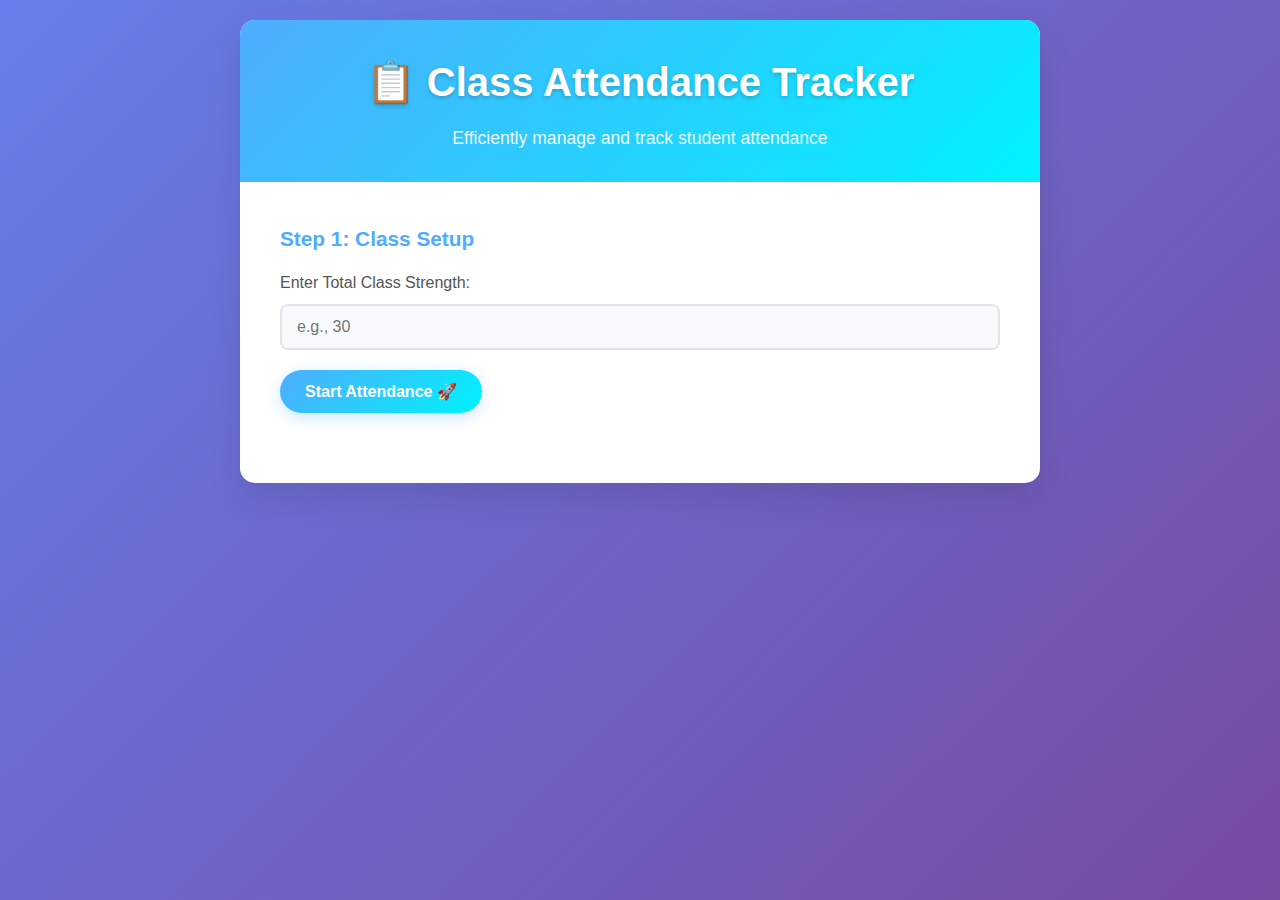
<file: index.html>
<!DOCTYPE html>
<html lang="en">
  <head>
    <meta charset="UTF-8" />
    <meta name="viewport" content="width=device-width, initial-scale=1.0" />
    <title>Class Attendance Tracker</title>
    <link rel="icon" type="image/png" href="assets/favicon.png">
    <link rel="stylesheet" href="style.css" />
  </head>
  <body>
    <div class="container">
      <div class="header">
        <h1>📋 Class Attendance Tracker</h1>
        <p>Efficiently manage and track student attendance</p>
      </div>

      <div class="content">
        <!-- Step 1: Initial Setup -->
        <div id="setup-section" class="step">
          <div class="step-title">Step 1: Class Setup</div>
          <div class="input-group">
            <label for="totalStrength">Enter Total Class Strength:</label>
            <input
              type="number"
              id="totalStrength"
              min="1"
              placeholder="e.g., 30" />
          </div>
          <button
            id="startAttendanceBtn"
            class="button"
            onclick="startAttendance()">
            Start Attendance 🚀
          </button>
        </div>

        <!-- Step 2: Attendance Input -->
        <div id="attendance-section" class="step hidden">
          <div class="step-title">Step 2: Mark Attendance</div>
          <div class="input-group">
            <label for="rollNumbers"
              >Enter Roll Numbers (separated by commas or new lines):</label
            >
            <textarea
              id="rollNumbers"
              placeholder="1, 3, 5, 7, 9&#10;or&#10;1&#10;3&#10;5&#10;7&#10;9"></textarea>
          </div>
          <button
            id="endAttendanceBtn"
            class="button"
            onclick="endAttendance()">
            End Attendance ✓
          </button>
        </div>

        <!-- Step 3: Results and Edit -->
        <div id="results-section" class="step hidden">
          <div class="step-title">Attendance Results</div>
          <div id="attendanceResults"></div>
          <button
            id="editAttendanceBtn"
            class="button secondary"
            onclick="editAttendance()">
            Edit Attendance ✏️
          </button>
          <button
            id="downloadCsvBtn"
            class="button secondary"
            onclick="downloadAttendanceCsv()"
            style="margin-left: 10px">
            Download CSV 💾
          </button>
          <button
            id="dgit commitownloadBtn"
            class="button"
            onclick="downloadAttendance()"
            style="margin-left: 10px">
            Download PNG 📥
          </button>
        </div>

        <!-- Edit Section -->
        <div id="edit-section" class="step hidden">
          <div class="step-title">Edit Attendance</div>
          <div class="input-group">
            <label for="editRollNumbers">Modify Roll Numbers:</label>
            <textarea id="editRollNumbers"></textarea>
          </div>
          <button id="saveChangesBtn" class="button" onclick="saveChanges()">
            Save Changes 💾
          </button>
        </div>

        <!-- Messages -->
        <div id="messages"></div>
      </div>
    </div>

    <script src="script.js"></script>
  </body>
</html>
</file>
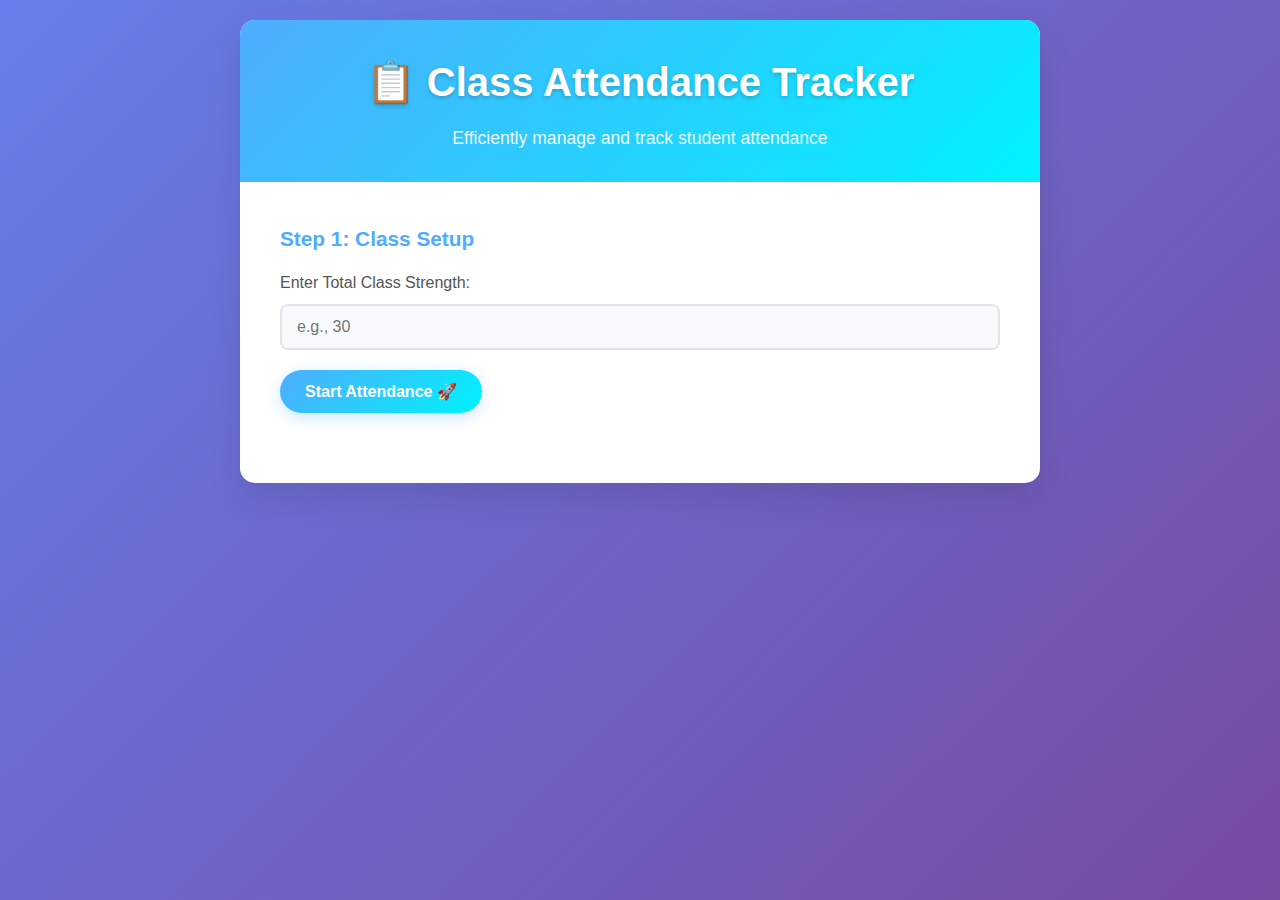
<file: attendance_app.html>
<!DOCTYPE html>
<html lang="en">
<head>
    <meta charset="UTF-8">
    <meta name="viewport" content="width=device-width, initial-scale=1.0">
    <title>Class Attendance Tracker</title>
    <style>
        * {
            margin: 0;
            padding: 0;
            box-sizing: border-box;
        }

        body {
            font-family: 'Segoe UI', Tahoma, Geneva, Verdana, sans-serif;
            line-height: 1.6;
            color: #333;
            background: linear-gradient(135deg, #667eea 0%, #764ba2 100%);
            min-height: 100vh;
            padding: 20px;
        }

        .container {
            max-width: 800px;
            margin: 0 auto;
            background: white;
            border-radius: 15px;
            box-shadow: 0 15px 35px rgba(0, 0, 0, 0.1);
            overflow: hidden;
        }

        .header {
            background: linear-gradient(135deg, #4facfe 0%, #00f2fe 100%);
            color: white;
            padding: 30px;
            text-align: center;
        }

        .header h1 {
            font-size: 2.5em;
            margin-bottom: 10px;
            text-shadow: 0 2px 4px rgba(0, 0, 0, 0.2);
        }

        .header p {
            font-size: 1.1em;
            opacity: 0.9;
        }

        .content {
            padding: 40px;
        }

        .step {
            margin-bottom: 30px;
        }

        .step-title {
            font-size: 1.3em;
            font-weight: 600;
            margin-bottom: 15px;
            color: #4facfe;
        }

        .input-group {
            margin-bottom: 20px;
        }

        label {
            display: block;
            margin-bottom: 8px;
            font-weight: 500;
            color: #555;
        }

        input[type="number"], textarea {
            width: 100%;
            padding: 12px 15px;
            border: 2px solid #e1e5e9;
            border-radius: 8px;
            font-size: 16px;
            transition: all 0.3s ease;
            background: #f8f9fa;
        }

        input[type="number"]:focus, textarea:focus {
            outline: none;
            border-color: #4facfe;
            background: white;
            box-shadow: 0 0 0 3px rgba(79, 172, 254, 0.1);
        }

        textarea {
            height: 120px;
            resize: vertical;
            font-family: 'Courier New', monospace;
        }

        .button {
            background: linear-gradient(135deg, #4facfe 0%, #00f2fe 100%);
            color: white;
            padding: 12px 25px;
            border: none;
            border-radius: 25px;
            font-size: 16px;
            font-weight: 600;
            cursor: pointer;
            transition: all 0.3s ease;
            box-shadow: 0 4px 15px rgba(79, 172, 254, 0.3);
        }

        .button:hover {
            transform: translateY(-2px);
            box-shadow: 0 6px 20px rgba(79, 172, 254, 0.4);
        }

        .button:active {
            transform: translateY(0);
        }

        .button.secondary {
            background: linear-gradient(135deg, #ffecd2 0%, #fcb69f 100%);
            color: #8b4513;
            box-shadow: 0 4px 15px rgba(252, 182, 159, 0.3);
        }

        .button.secondary:hover {
            box-shadow: 0 6px 20px rgba(252, 182, 159, 0.4);
        }

        .hidden {
            display: none;
        }

        .error {
            background: #ffe6e6;
            color: #d8000c;
            padding: 12px 15px;
            border-radius: 8px;
            margin: 15px 0;
            border-left: 4px solid #d8000c;
        }

        .success {
            background: #e6ffe6;
            color: #006600;
            padding: 12px 15px;
            border-radius: 8px;
            margin: 15px 0;
            border-left: 4px solid #006600;
        }

        .attendance-results {
            background: #f8f9fa;
            border-radius: 10px;
            padding: 25px;
            margin-top: 20px;
        }

        .stats {
            display: flex;
            justify-content: space-around;
            margin-bottom: 25px;
            text-align: center;
        }

        .stat-card {
            background: white;
            padding: 20px;
            border-radius: 10px;
            box-shadow: 0 2px 10px rgba(0, 0, 0, 0.1);
            flex: 1;
            margin: 0 10px;
        }

        .stat-number {
            font-size: 2em;
            font-weight: bold;
            margin-bottom: 5px;
        }

        .stat-label {
            color: #666;
            font-size: 0.9em;
        }

        .present { color: #28a745; }
        .absent { color: #dc3545; }
        .total { color: #4facfe; }

        .attendance-list {
            display: flex;
            flex-wrap: wrap;
            gap: 20px;
            margin-top: 20px;
        }

        .attendance-column {
            flex: 1;
            min-width: 300px;
            max-width: 350px;
        }

        .column-header {
            background: linear-gradient(135deg, #4facfe 0%, #00f2fe 100%);
            color: white;
            padding: 10px 15px;
            border-radius: 8px 8px 0 0;
            font-weight: 600;
            text-align: center;
            margin-bottom: 0;
        }

        .student-item {
            background: white;
            padding: 12px 20px;
            border-radius: 0;
            border-left: 4px solid;
            box-shadow: none;
            border-bottom: 1px solid #eee;
            transition: transform 0.2s ease;
            display: flex;
            justify-content: space-between;
            align-items: center;
        }

        .student-item:last-child {
            border-radius: 0 0 8px 8px;
            border-bottom: none;
        }

        .student-item:hover {
            background: #f8f9fa;
            transform: none;
        }

        .student-item.present {
            border-left-color: #28a745;
        }

        .student-item.absent {
            border-left-color: #dc3545;
        }

        .roll-number {
            font-weight: bold;
            font-size: 1.1em;
        }

        .status {
            font-size: 1em;
            font-weight: 600;
        }

        @media (max-width: 768px) {
            .header h1 {
                font-size: 2em;
            }
            
            .content {
                padding: 20px;
            }
            
            .stats {
                flex-direction: column;
            }
            
            .stat-card {
                margin: 5px 0;
            }
            

        }
    </style>
</head>
<body>
    <div class="container">
        <div class="header">
            <h1>📋 Class Attendance Tracker</h1>
            <p>Efficiently manage and track student attendance</p>
        </div>
        
        <div class="content">
            <!-- Step 1: Initial Setup -->
            <div id="setup-section" class="step">
                <div class="step-title">Step 1: Class Setup</div>
                <div class="input-group">
                    <label for="totalStrength">Enter Total Class Strength:</label>
                    <input type="number" id="totalStrength" min="1" placeholder="e.g., 30">
                </div>
                <button id="startAttendanceBtn" class="button" onclick="startAttendance()">
                    Start Attendance 🚀
                </button>
            </div>

            <!-- Step 2: Attendance Input -->
            <div id="attendance-section" class="step hidden">
                <div class="step-title">Step 2: Mark Attendance</div>
                <div class="input-group">
                    <label for="rollNumbers">Enter Roll Numbers (separated by commas or new lines):</label>
                    <textarea id="rollNumbers" placeholder="1, 3, 5, 7, 9&#10;or&#10;1&#10;3&#10;5&#10;7&#10;9"></textarea>
                </div>
                <button id="endAttendanceBtn" class="button" onclick="endAttendance()">
                    End Attendance ✓
                </button>
            </div>

            <!-- Step 3: Results and Edit -->
            <div id="results-section" class="step hidden">
                <div class="step-title">Attendance Results</div>
                <div id="attendanceResults"></div>
                <button id="editAttendanceBtn" class="button secondary" onclick="editAttendance()">
                    Edit Attendance ✏️
                </button>
                <button id="downloadBtn" class="button" onclick="downloadAttendance()" style="margin-left: 10px;">
                    Download PNG 📥
                </button>
            </div>

            <!-- Edit Section -->
            <div id="edit-section" class="step hidden">
                <div class="step-title">Edit Attendance</div>
                <div class="input-group">
                    <label for="editRollNumbers">Modify Roll Numbers:</label>
                    <textarea id="editRollNumbers"></textarea>
                </div>
                <button id="saveChangesBtn" class="button" onclick="saveChanges()">
                    Save Changes 💾
                </button>
            </div>

            <!-- Messages -->
            <div id="messages"></div>
        </div>
    </div>

    <script>
        // Global variables to store application state
        let totalClassStrength = 0;
        let presentStudents = [];
        let allStudents = [];

        /**
         * Initialize attendance process after total strength is entered
         */
        function startAttendance() {
            const strengthInput = document.getElementById('totalStrength');
            const strength = parseInt(strengthInput.value);
            
            // Validate input
            if (!strength || strength < 1) {
                showMessage('Please enter a valid positive number for class strength.', 'error');
                return;
            }

            // Store total strength and generate full student list
            totalClassStrength = strength;
            allStudents = Array.from({length: strength}, (_, i) => i + 1);
            
            // Show attendance input section
            document.getElementById('setup-section').classList.add('hidden');
            document.getElementById('attendance-section').classList.remove('hidden');
            
            showMessage(`Class strength set to ${strength} students. Now enter roll numbers of present students.`, 'success');
            
            // Focus on the textarea for better UX
            document.getElementById('rollNumbers').focus();
        }

        /**
         * Process attendance input and generate results
         */
        function endAttendance() {
            const rollNumbersInput = document.getElementById('rollNumbers').value.trim();
            
            if (!rollNumbersInput) {
                showMessage('Please enter at least one roll number.', 'error');
                return;
            }

            // Process and validate roll numbers
            const processedRollNumbers = processRollNumbers(rollNumbersInput);
            
            if (processedRollNumbers === null) {
                return; // Error message already shown by processRollNumbers
            }

            // Store present students and generate attendance report
            presentStudents = processedRollNumbers;
            generateAttendanceReport();
            
            // Show results section
            document.getElementById('attendance-section').classList.add('hidden');
            document.getElementById('results-section').classList.remove('hidden');
        }

        /**
         * Enable editing of attendance
         */
        function editAttendance() {
            // Populate edit textarea with current present students
            document.getElementById('editRollNumbers').value = presentStudents.join(', ');
            
            // Show edit section
            document.getElementById('results-section').classList.add('hidden');
            document.getElementById('edit-section').classList.remove('hidden');
            
            // Focus on edit textarea
            document.getElementById('editRollNumbers').focus();
        }

        /**
         * Save attendance changes
         */
        function saveChanges() {
            const editedRollNumbers = document.getElementById('editRollNumbers').value.trim();
            
            if (!editedRollNumbers) {
                showMessage('Please enter at least one roll number.', 'error');
                return;
            }

            // Process and validate edited roll numbers
            const processedRollNumbers = processRollNumbers(editedRollNumbers);
            
            if (processedRollNumbers === null) {
                return; // Error message already shown by processRollNumbers
            }

            // Update present students and regenerate report
            presentStudents = processedRollNumbers;
            generateAttendanceReport();
            
            // Show updated results
            document.getElementById('edit-section').classList.add('hidden');
            document.getElementById('results-section').classList.remove('hidden');
            
            showMessage('Attendance updated successfully!', 'success');
        }

        /**
         * Process and validate roll numbers from input string
         * @param {string} input - Raw input string containing roll numbers
         * @returns {Array|null} - Array of valid roll numbers or null if error
         */
        function processRollNumbers(input) {
            // Split by commas and/or newlines, then clean up
            const rollNumberStrings = input
                .split(/[,\n]+/)
                .map(str => str.trim())
                .filter(str => str.length > 0);

            const rollNumbers = [];
            const invalidNumbers = [];

            // Validate each roll number
            for (let str of rollNumberStrings) {
                const num = parseInt(str);
                
                // Check if it's a valid integer
                if (isNaN(num) || !Number.isInteger(parseFloat(str))) {
                    invalidNumbers.push(str);
                    continue;
                }
                
                // Automatically filter out-of-range numbers (no error message)
                if (num >= 1 && num <= totalClassStrength) {
                    rollNumbers.push(num);
                }
            }

            // Only show error for non-numeric inputs
            if (invalidNumbers.length > 0) {
                showMessage(`Invalid roll numbers (non-numeric): ${invalidNumbers.join(', ')}`, 'error');
                return null;
            }

            // Remove duplicates and sort (automatic deduplication)
            const uniqueRollNumbers = [...new Set(rollNumbers)].sort((a, b) => a - b);
            
            return uniqueRollNumbers;
        }

        /**
         * Generate and display attendance report
         */
        function generateAttendanceReport() {
            const absentStudents = allStudents.filter(rollNo => !presentStudents.includes(rollNo));
            
            // Calculate statistics
            const totalPresent = presentStudents.length;
            const totalAbsent = absentStudents.length;
            const attendancePercentage = ((totalPresent / totalClassStrength) * 100).toFixed(1);

            // Generate HTML for results
            let html = `
                <div class="stats">
                    <div class="stat-card">
                        <div class="stat-number present">${totalPresent}</div>
                        <div class="stat-label">Present</div>
                    </div>
                    <div class="stat-card">
                        <div class="stat-number absent">${totalAbsent}</div>
                        <div class="stat-label">Absent</div>
                    </div>
                    <div class="stat-card">
                        <div class="stat-number total">${attendancePercentage}%</div>
                        <div class="stat-label">Attendance</div>
                    </div>
                </div>
                
                <div class="attendance-list">
            `;

            // Generate columns of 20 students each
            const studentsPerColumn = 20;
            const totalColumns = Math.ceil(totalClassStrength / studentsPerColumn);
            
            for (let col = 0; col < totalColumns; col++) {
                const startRoll = col * studentsPerColumn + 1;
                const endRoll = Math.min((col + 1) * studentsPerColumn, totalClassStrength);
                
                html += `
                    <div class="attendance-column">
                        <div class="column-header">
                            Roll No. ${startRoll} - ${endRoll}
                        </div>
                `;
                
                // Generate student items for this column
                for (let rollNo = startRoll; rollNo <= endRoll; rollNo++) {
                    const isPresent = presentStudents.includes(rollNo);
                    const status = isPresent ? 'Present ✓' : 'Absent ✗';
                    const statusClass = isPresent ? 'present' : 'absent';
                    
                    html += `
                        <div class="student-item ${statusClass}">
                            <div class="roll-number">Roll No. ${rollNo}</div>
                            <div class="status ${statusClass}">${status}</div>
                        </div>
                    `;
                }
                
                html += '</div>'; // Close attendance-column
            }

            html += '</div>'; // Close attendance-list

            document.getElementById('attendanceResults').innerHTML = html;
        }

        /**
         * Display messages to user
         * @param {string} message - Message to display
         * @param {string} type - Message type ('success' or 'error')
         */
        function showMessage(message, type) {
            const messagesDiv = document.getElementById('messages');
            messagesDiv.innerHTML = `<div class="${type}">${message}</div>`;
            
            // Auto-hide success messages after 5 seconds
            if (type === 'success') {
                setTimeout(() => {
                    messagesDiv.innerHTML = '';
                }, 5000);
            }
        }

        /**
         * Download attendance as PNG image
         */
        function downloadAttendance() {
            // Create a new canvas element
            const canvas = document.createElement('canvas');
            const ctx = canvas.getContext('2d');
            
            // Calculate dimensions based on columns
            const studentsPerColumn = 20;
            const totalColumns = Math.ceil(totalClassStrength / studentsPerColumn);
            const columnWidth = 400;
            const width = Math.max(800, totalColumns * columnWidth + 100);
            const height = 200 + (studentsPerColumn * 35) + 100; // Header + max students per column + footer
            
            canvas.width = width;
            canvas.height = height;
            
            // Set background
            ctx.fillStyle = '#ffffff';
            ctx.fillRect(0, 0, width, height);
            
            // Set font
            ctx.font = '24px Arial, sans-serif';
            ctx.textAlign = 'center';
            
            // Header
            ctx.fillStyle = '#4facfe';
            ctx.fillText('Class Attendance Report', width/2, 40);
            
            // Date and stats
            ctx.font = '16px Arial, sans-serif';
            ctx.fillStyle = '#666666';
            const now = new Date();
            const dateStr = now.toLocaleDateString() + ' ' + now.toLocaleTimeString();
            ctx.fillText(`Generated on: ${dateStr}`, width/2, 70);
            
            const totalPresent = presentStudents.length;
            const totalAbsent = totalClassStrength - totalPresent;
            const attendancePercentage = ((totalPresent / totalClassStrength) * 100).toFixed(1);
            
            ctx.fillText(`Total Students: ${totalClassStrength} | Present: ${totalPresent} | Absent: ${totalAbsent} | Attendance: ${attendancePercentage}%`, width/2, 95);
            
            // Draw columns
            ctx.font = '16px Arial, sans-serif';
            ctx.textAlign = 'left';
            
            for (let col = 0; col < totalColumns; col++) {
                const startRoll = col * studentsPerColumn + 1;
                const endRoll = Math.min((col + 1) * studentsPerColumn, totalClassStrength);
                const xPos = 50 + (col * columnWidth);
                
                // Column header
                ctx.fillStyle = '#4facfe';
                ctx.fillRect(xPos, 130, columnWidth - 50, 30);
                ctx.fillStyle = '#ffffff';
                ctx.textAlign = 'center';
                ctx.fillText(`Roll No. ${startRoll} - ${endRoll}`, xPos + (columnWidth - 50)/2, 150);
                ctx.textAlign = 'left';
                
                let yPos = 180;
                
                // Draw students for this column
                for (let rollNo = startRoll; rollNo <= endRoll; rollNo++) {
                    const isPresent = presentStudents.includes(rollNo);
                    const status = isPresent ? 'Present ✓' : 'Absent ✗';
                    
                    // Background rectangle for each student
                    ctx.fillStyle = isPresent ? '#e6ffe6' : '#ffe6e6';
                    ctx.fillRect(xPos, yPos - 15, columnWidth - 50, 25);
                    
                    // Border
                    ctx.strokeStyle = isPresent ? '#28a745' : '#dc3545';
                    ctx.lineWidth = 2;
                    ctx.strokeRect(xPos, yPos - 15, columnWidth - 50, 25);
                    
                    // Roll number
                    ctx.fillStyle = '#333333';
                    ctx.font = '14px Arial, sans-serif';
                    ctx.fillText(`Roll ${rollNo}`, xPos + 10, yPos);
                    
                    // Status
                    ctx.fillStyle = isPresent ? '#28a745' : '#dc3545';
                    ctx.textAlign = 'right';
                    ctx.fillText(status, xPos + columnWidth - 60, yPos);
                    ctx.textAlign = 'left';
                    
                    yPos += 30;
                }
            }
            
            // Convert canvas to blob and download
            canvas.toBlob(function(blob) {
                const url = URL.createObjectURL(blob);
                const a = document.createElement('a');
                a.href = url;
                a.download = `attendance_${now.getFullYear()}-${(now.getMonth()+1).toString().padStart(2, '0')}-${now.getDate().toString().padStart(2, '0')}.png`;
                document.body.appendChild(a);
                a.click();
                document.body.removeChild(a);
                URL.revokeObjectURL(url);
                
                showMessage('Attendance downloaded successfully!', 'success');
            }, 'image/png');
        }

        // Allow Enter key to trigger actions
        document.getElementById('totalStrength').addEventListener('keypress', function(e) {
            if (e.key === 'Enter') {
                startAttendance();
            }
        });

        // Clear messages when user starts typing
        document.getElementById('totalStrength').addEventListener('input', function() {
            document.getElementById('messages').innerHTML = '';
        });

        document.getElementById('rollNumbers').addEventListener('input', function() {
            document.getElementById('messages').innerHTML = '';
        });

        document.getElementById('editRollNumbers').addEventListener('input', function() {
            document.getElementById('messages').innerHTML = '';
        });
    </script>
</body>
</html>
</file>
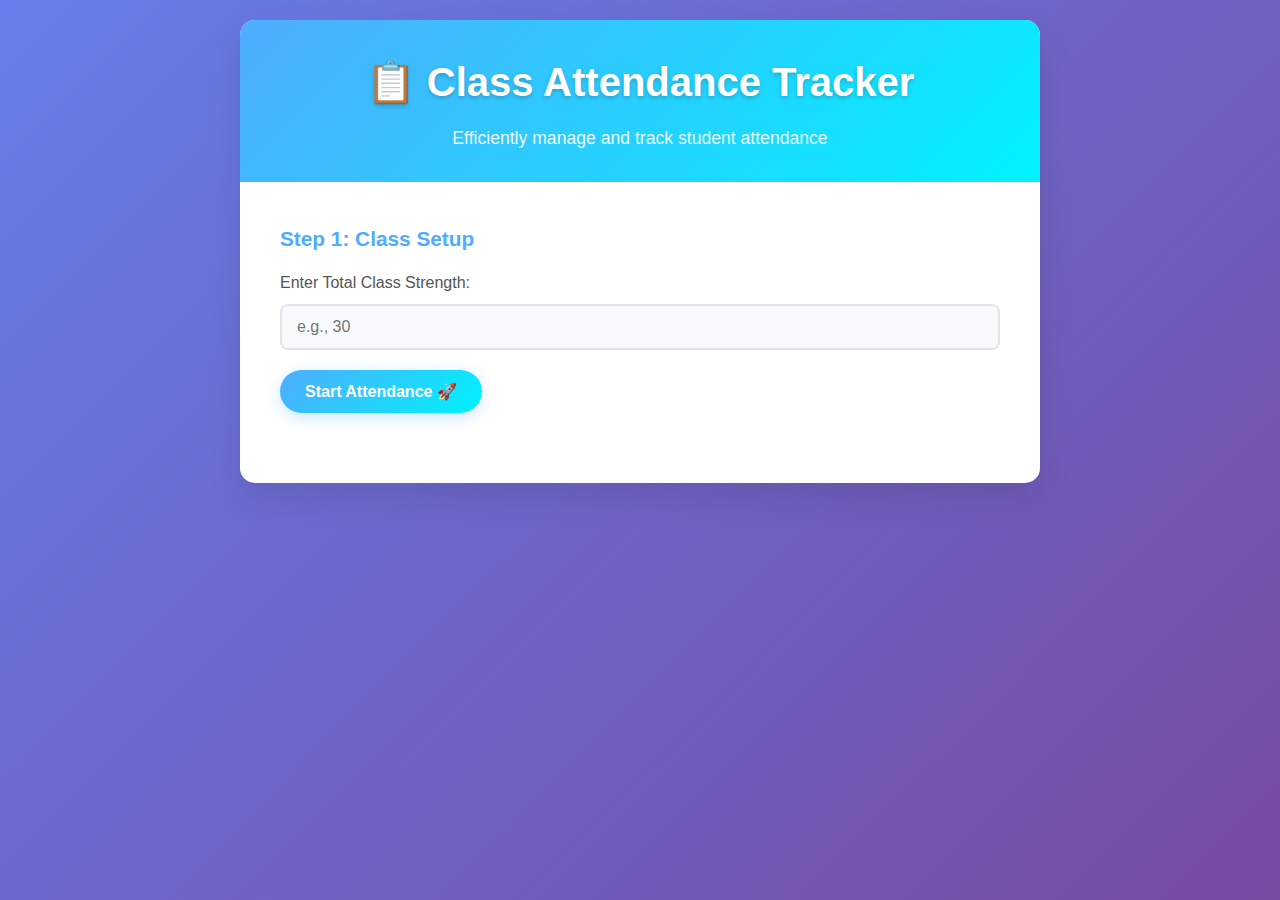
<file: indec.html>
<!DOCTYPE html>
<html lang="en">
<head>
    <meta charset="UTF-8">
    <meta name="viewport" content="width=device-width, initial-scale=1.0">
    <title>Class Attendance Tracker</title>
    <style>
        * {
            margin: 0;
            padding: 0;
            box-sizing: border-box;
        }

        body {
            font-family: 'Segoe UI', Tahoma, Geneva, Verdana, sans-serif;
            line-height: 1.6;
            color: #333;
            background: linear-gradient(135deg, #667eea 0%, #764ba2 100%);
            min-height: 100vh;
            padding: 20px;
        }

        .container {
            max-width: 800px;
            margin: 0 auto;
            background: white;
            border-radius: 15px;
            box-shadow: 0 15px 35px rgba(0, 0, 0, 0.1);
            overflow: hidden;
        }

        .header {
            background: linear-gradient(135deg, #4facfe 0%, #00f2fe 100%);
            color: white;
            padding: 30px;
            text-align: center;
        }

        .header h1 {
            font-size: 2.5em;
            margin-bottom: 10px;
            text-shadow: 0 2px 4px rgba(0, 0, 0, 0.2);
        }

        .header p {
            font-size: 1.1em;
            opacity: 0.9;
        }

        .content {
            padding: 40px;
        }

        .step {
            margin-bottom: 30px;
        }

        .step-title {
            font-size: 1.3em;
            font-weight: 600;
            margin-bottom: 15px;
            color: #4facfe;
        }

        .input-group {
            margin-bottom: 20px;
        }

        label {
            display: block;
            margin-bottom: 8px;
            font-weight: 500;
            color: #555;
        }

        input[type="number"], textarea {
            width: 100%;
            padding: 12px 15px;
            border: 2px solid #e1e5e9;
            border-radius: 8px;
            font-size: 16px;
            transition: all 0.3s ease;
            background: #f8f9fa;
        }

        input[type="number"]:focus, textarea:focus {
            outline: none;
            border-color: #4facfe;
            background: white;
            box-shadow: 0 0 0 3px rgba(79, 172, 254, 0.1);
        }

        textarea {
            height: 120px;
            resize: vertical;
            font-family: 'Courier New', monospace;
        }

        .button {
            background: linear-gradient(135deg, #4facfe 0%, #00f2fe 100%);
            color: white;
            padding: 12px 25px;
            border: none;
            border-radius: 25px;
            font-size: 16px;
            font-weight: 600;
            cursor: pointer;
            transition: all 0.3s ease;
            box-shadow: 0 4px 15px rgba(79, 172, 254, 0.3);
        }

        .button:hover {
            transform: translateY(-2px);
            box-shadow: 0 6px 20px rgba(79, 172, 254, 0.4);
        }

        .button:active {
            transform: translateY(0);
        }

        .button.secondary {
            background: linear-gradient(135deg, #ffecd2 0%, #fcb69f 100%);
            color: #8b4513;
            box-shadow: 0 4px 15px rgba(252, 182, 159, 0.3);
        }

        .button.secondary:hover {
            box-shadow: 0 6px 20px rgba(252, 182, 159, 0.4);
        }

        .hidden {
            display: none;
        }

        .error {
            background: #ffe6e6;
            color: #d8000c;
            padding: 12px 15px;
            border-radius: 8px;
            margin: 15px 0;
            border-left: 4px solid #d8000c;
        }

        .success {
            background: #e6ffe6;
            color: #006600;
            padding: 12px 15px;
            border-radius: 8px;
            margin: 15px 0;
            border-left: 4px solid #006600;
        }

        .attendance-results {
            background: #f8f9fa;
            border-radius: 10px;
            padding: 25px;
            margin-top: 20px;
        }

        .stats {
            display: flex;
            justify-content: space-around;
            margin-bottom: 25px;
            text-align: center;
        }

        .stat-card {
            background: white;
            padding: 20px;
            border-radius: 10px;
            box-shadow: 0 2px 10px rgba(0, 0, 0, 0.1);
            flex: 1;
            margin: 0 10px;
        }

        .stat-number {
            font-size: 2em;
            font-weight: bold;
            margin-bottom: 5px;
        }

        .stat-label {
            color: #666;
            font-size: 0.9em;
        }

        .present { color: #28a745; }
        .absent { color: #dc3545; }
        .total { color: #4facfe; }

        .attendance-list {
            display: flex;
            flex-wrap: wrap;
            gap: 20px;
            margin-top: 20px;
        }

        .attendance-column {
            flex: 1;
            min-width: 300px;
            max-width: 350px;
        }

        .column-header {
            background: linear-gradient(135deg, #4facfe 0%, #00f2fe 100%);
            color: white;
            padding: 10px 15px;
            border-radius: 8px 8px 0 0;
            font-weight: 600;
            text-align: center;
            margin-bottom: 0;
        }

        .student-item {
            background: white;
            padding: 12px 20px;
            border-radius: 0;
            border-left: 4px solid;
            box-shadow: none;
            border-bottom: 1px solid #eee;
            transition: transform 0.2s ease;
            display: flex;
            justify-content: space-between;
            align-items: center;
        }

        .student-item:last-child {
            border-radius: 0 0 8px 8px;
            border-bottom: none;
        }

        .student-item:hover {
            background: #f8f9fa;
            transform: none;
        }

        .student-item.present {
            border-left-color: #28a745;
        }

        .student-item.absent {
            border-left-color: #dc3545;
        }

        .roll-number {
            font-weight: bold;
            font-size: 1.1em;
        }

        .status {
            font-size: 1em;
            font-weight: 600;
        }

        @media (max-width: 768px) {
            .header h1 {
                font-size: 2em;
            }
            
            .content {
                padding: 20px;
            }
            
            .stats {
                flex-direction: column;
            }
            
            .stat-card {
                margin: 5px 0;
            }
            

        }
    </style>
</head>
<body>
    <div class="container">
        <div class="header">
            <h1>📋 Class Attendance Tracker</h1>
            <p>Efficiently manage and track student attendance</p>
        </div>
        
        <div class="content">
            <!-- Step 1: Initial Setup -->
            <div id="setup-section" class="step">
                <div class="step-title">Step 1: Class Setup</div>
                <div class="input-group">
                    <label for="totalStrength">Enter Total Class Strength:</label>
                    <input type="number" id="totalStrength" min="1" placeholder="e.g., 30">
                </div>
                <button id="startAttendanceBtn" class="button" onclick="startAttendance()">
                    Start Attendance 🚀
                </button>
            </div>

            <!-- Step 2: Attendance Input -->
            <div id="attendance-section" class="step hidden">
                <div class="step-title">Step 2: Mark Attendance</div>
                <div class="input-group">
                    <label for="rollNumbers">Enter Roll Numbers (separated by commas or new lines):</label>
                    <textarea id="rollNumbers" placeholder="1, 3, 5, 7, 9&#10;or&#10;1&#10;3&#10;5&#10;7&#10;9"></textarea>
                </div>
                <button id="endAttendanceBtn" class="button" onclick="endAttendance()">
                    End Attendance ✓
                </button>
            </div>

            <!-- Step 3: Results and Edit -->
            <div id="results-section" class="step hidden">
                <div class="step-title">Attendance Results</div>
                <div id="attendanceResults"></div>
                <button id="editAttendanceBtn" class="button secondary" onclick="editAttendance()">
                    Edit Attendance ✏️
                </button>
                <button id="downloadBtn" class="button" onclick="downloadAttendance()" style="margin-left: 10px;">
                    Download PNG 📥
                </button>
            </div>

            <!-- Edit Section -->
            <div id="edit-section" class="step hidden">
                <div class="step-title">Edit Attendance</div>
                <div class="input-group">
                    <label for="editRollNumbers">Modify Roll Numbers:</label>
                    <textarea id="editRollNumbers"></textarea>
                </div>
                <button id="saveChangesBtn" class="button" onclick="saveChanges()">
                    Save Changes 💾
                </button>
            </div>

            <!-- Messages -->
            <div id="messages"></div>
        </div>
    </div>

    <script>
        // Global variables to store application state
        let totalClassStrength = 0;
        let presentStudents = [];
        let allStudents = [];

        /**
         * Initialize attendance process after total strength is entered
         */
        function startAttendance() {
            const strengthInput = document.getElementById('totalStrength');
            const strength = parseInt(strengthInput.value);
            
            // Validate input
            if (!strength || strength < 1) {
                showMessage('Please enter a valid positive number for class strength.', 'error');
                return;
            }

            // Store total strength and generate full student list
            totalClassStrength = strength;
            allStudents = Array.from({length: strength}, (_, i) => i + 1);
            
            // Show attendance input section
            document.getElementById('setup-section').classList.add('hidden');
            document.getElementById('attendance-section').classList.remove('hidden');
            
            showMessage(`Class strength set to ${strength} students. Now enter roll numbers of present students.`, 'success');
            
            // Focus on the textarea for better UX
            document.getElementById('rollNumbers').focus();
        }

        /**
         * Process attendance input and generate results
         */
        function endAttendance() {
            const rollNumbersInput = document.getElementById('rollNumbers').value.trim();
            
            if (!rollNumbersInput) {
                showMessage('Please enter at least one roll number.', 'error');
                return;
            }

            // Process and validate roll numbers
            const processedRollNumbers = processRollNumbers(rollNumbersInput);
            
            if (processedRollNumbers === null) {
                return; // Error message already shown by processRollNumbers
            }

            // Store present students and generate attendance report
            presentStudents = processedRollNumbers;
            generateAttendanceReport();
            
            // Show results section
            document.getElementById('attendance-section').classList.add('hidden');
            document.getElementById('results-section').classList.remove('hidden');
        }

        /**
         * Enable editing of attendance
         */
        function editAttendance() {
            // Populate edit textarea with current present students
            document.getElementById('editRollNumbers').value = presentStudents.join(', ');
            
            // Show edit section
            document.getElementById('results-section').classList.add('hidden');
            document.getElementById('edit-section').classList.remove('hidden');
            
            // Focus on edit textarea
            document.getElementById('editRollNumbers').focus();
        }

        /**
         * Save attendance changes
         */
        function saveChanges() {
            const editedRollNumbers = document.getElementById('editRollNumbers').value.trim();
            
            if (!editedRollNumbers) {
                showMessage('Please enter at least one roll number.', 'error');
                return;
            }

            // Process and validate edited roll numbers
            const processedRollNumbers = processRollNumbers(editedRollNumbers);
            
            if (processedRollNumbers === null) {
                return; // Error message already shown by processRollNumbers
            }

            // Update present students and regenerate report
            presentStudents = processedRollNumbers;
            generateAttendanceReport();
            
            // Show updated results
            document.getElementById('edit-section').classList.add('hidden');
            document.getElementById('results-section').classList.remove('hidden');
            
            showMessage('Attendance updated successfully!', 'success');
        }

        /**
         * Process and validate roll numbers from input string
         * @param {string} input - Raw input string containing roll numbers
         * @returns {Array|null} - Array of valid roll numbers or null if error
         */
        function processRollNumbers(input) {
            // Split by commas and/or newlines, then clean up
            const rollNumberStrings = input
                .split(/[,\n]+/)
                .map(str => str.trim())
                .filter(str => str.length > 0);

            const rollNumbers = [];
            const invalidNumbers = [];

            // Validate each roll number
            for (let str of rollNumberStrings) {
                const num = parseInt(str);
                
                // Check if it's a valid integer
                if (isNaN(num) || !Number.isInteger(parseFloat(str))) {
                    invalidNumbers.push(str);
                    continue;
                }
                
                // Automatically filter out-of-range numbers (no error message)
                if (num >= 1 && num <= totalClassStrength) {
                    rollNumbers.push(num);
                }
            }

            // Only show error for non-numeric inputs
            if (invalidNumbers.length > 0) {
                showMessage(`Invalid roll numbers (non-numeric): ${invalidNumbers.join(', ')}`, 'error');
                return null;
            }

            // Remove duplicates and sort (automatic deduplication)
            const uniqueRollNumbers = [...new Set(rollNumbers)].sort((a, b) => a - b);
            
            return uniqueRollNumbers;
        }

        /**
         * Generate and display attendance report
         */
        function generateAttendanceReport() {
            const absentStudents = allStudents.filter(rollNo => !presentStudents.includes(rollNo));
            
            // Calculate statistics
            const totalPresent = presentStudents.length;
            const totalAbsent = absentStudents.length;
            const attendancePercentage = ((totalPresent / totalClassStrength) * 100).toFixed(1);

            // Generate HTML for results
            let html = `
                <div class="stats">
                    <div class="stat-card">
                        <div class="stat-number present">${totalPresent}</div>
                        <div class="stat-label">Present</div>
                    </div>
                    <div class="stat-card">
                        <div class="stat-number absent">${totalAbsent}</div>
                        <div class="stat-label">Absent</div>
                    </div>
                    <div class="stat-card">
                        <div class="stat-number total">${attendancePercentage}%</div>
                        <div class="stat-label">Attendance</div>
                    </div>
                </div>
                
                <div class="attendance-list">
            `;

            // Generate columns of 20 students each
            const studentsPerColumn = 20;
            const totalColumns = Math.ceil(totalClassStrength / studentsPerColumn);
            
            for (let col = 0; col < totalColumns; col++) {
                const startRoll = col * studentsPerColumn + 1;
                const endRoll = Math.min((col + 1) * studentsPerColumn, totalClassStrength);
                
                html += `
                    <div class="attendance-column">
                        <div class="column-header">
                            Roll No. ${startRoll} - ${endRoll}
                        </div>
                `;
                
                // Generate student items for this column
                for (let rollNo = startRoll; rollNo <= endRoll; rollNo++) {
                    const isPresent = presentStudents.includes(rollNo);
                    const status = isPresent ? 'Present ✓' : 'Absent ✗';
                    const statusClass = isPresent ? 'present' : 'absent';
                    
                    html += `
                        <div class="student-item ${statusClass}">
                            <div class="roll-number">Roll No. ${rollNo}</div>
                            <div class="status ${statusClass}">${status}</div>
                        </div>
                    `;
                }
                
                html += '</div>'; // Close attendance-column
            }

            html += '</div>'; // Close attendance-list

            document.getElementById('attendanceResults').innerHTML = html;
        }

        /**
         * Display messages to user
         * @param {string} message - Message to display
         * @param {string} type - Message type ('success' or 'error')
         */
        function showMessage(message, type) {
            const messagesDiv = document.getElementById('messages');
            messagesDiv.innerHTML = `<div class="${type}">${message}</div>`;
            
            // Auto-hide success messages after 5 seconds
            if (type === 'success') {
                setTimeout(() => {
                    messagesDiv.innerHTML = '';
                }, 5000);
            }
        }

        /**
         * Download attendance as PNG image
         */
        function downloadAttendance() {
            // Create a new canvas element
            const canvas = document.createElement('canvas');
            const ctx = canvas.getContext('2d');
            
            // Calculate dimensions based on columns
            const studentsPerColumn = 20;
            const totalColumns = Math.ceil(totalClassStrength / studentsPerColumn);
            const columnWidth = 400;
            const width = Math.max(800, totalColumns * columnWidth + 100);
            const height = 200 + (studentsPerColumn * 35) + 100; // Header + max students per column + footer
            
            canvas.width = width;
            canvas.height = height;
            
            // Set background
            ctx.fillStyle = '#ffffff';
            ctx.fillRect(0, 0, width, height);
            
            // Set font
            ctx.font = '24px Arial, sans-serif';
            ctx.textAlign = 'center';
            
            // Header
            ctx.fillStyle = '#4facfe';
            ctx.fillText('Class Attendance Report', width/2, 40);
            
            // Date and stats
            ctx.font = '16px Arial, sans-serif';
            ctx.fillStyle = '#666666';
            const now = new Date();
            const dateStr = now.toLocaleDateString() + ' ' + now.toLocaleTimeString();
            ctx.fillText(`Generated on: ${dateStr}`, width/2, 70);
            
            const totalPresent = presentStudents.length;
            const totalAbsent = totalClassStrength - totalPresent;
            const attendancePercentage = ((totalPresent / totalClassStrength) * 100).toFixed(1);
            
            ctx.fillText(`Total Students: ${totalClassStrength} | Present: ${totalPresent} | Absent: ${totalAbsent} | Attendance: ${attendancePercentage}%`, width/2, 95);
            
            // Draw columns
            ctx.font = '16px Arial, sans-serif';
            ctx.textAlign = 'left';
            
            for (let col = 0; col < totalColumns; col++) {
                const startRoll = col * studentsPerColumn + 1;
                const endRoll = Math.min((col + 1) * studentsPerColumn, totalClassStrength);
                const xPos = 50 + (col * columnWidth);
                
                // Column header
                ctx.fillStyle = '#4facfe';
                ctx.fillRect(xPos, 130, columnWidth - 50, 30);
                ctx.fillStyle = '#ffffff';
                ctx.textAlign = 'center';
                ctx.fillText(`Roll No. ${startRoll} - ${endRoll}`, xPos + (columnWidth - 50)/2, 150);
                ctx.textAlign = 'left';
                
                let yPos = 180;
                
                // Draw students for this column
                for (let rollNo = startRoll; rollNo <= endRoll; rollNo++) {
                    const isPresent = presentStudents.includes(rollNo);
                    const status = isPresent ? 'Present ✓' : 'Absent ✗';
                    
                    // Background rectangle for each student
                    ctx.fillStyle = isPresent ? '#e6ffe6' : '#ffe6e6';
                    ctx.fillRect(xPos, yPos - 15, columnWidth - 50, 25);
                    
                    // Border
                    ctx.strokeStyle = isPresent ? '#28a745' : '#dc3545';
                    ctx.lineWidth = 2;
                    ctx.strokeRect(xPos, yPos - 15, columnWidth - 50, 25);
                    
                    // Roll number
                    ctx.fillStyle = '#333333';
                    ctx.font = '14px Arial, sans-serif';
                    ctx.fillText(`Roll ${rollNo}`, xPos + 10, yPos);
                    
                    // Status
                    ctx.fillStyle = isPresent ? '#28a745' : '#dc3545';
                    ctx.textAlign = 'right';
                    ctx.fillText(status, xPos + columnWidth - 60, yPos);
                    ctx.textAlign = 'left';
                    
                    yPos += 30;
                }
            }
            
            // Convert canvas to blob and download
            canvas.toBlob(function(blob) {
                const url = URL.createObjectURL(blob);
                const a = document.createElement('a');
                a.href = url;
                a.download = `attendance_${now.getFullYear()}-${(now.getMonth()+1).toString().padStart(2, '0')}-${now.getDate().toString().padStart(2, '0')}.png`;
                document.body.appendChild(a);
                a.click();
                document.body.removeChild(a);
                URL.revokeObjectURL(url);
                
                showMessage('Attendance downloaded successfully!', 'success');
            }, 'image/png');
        }

        // Allow Enter key to trigger actions
        document.getElementById('totalStrength').addEventListener('keypress', function(e) {
            if (e.key === 'Enter') {
                startAttendance();
            }
        });

        // Clear messages when user starts typing
        document.getElementById('totalStrength').addEventListener('input', function() {
            document.getElementById('messages').innerHTML = '';
        });

        document.getElementById('rollNumbers').addEventListener('input', function() {
            document.getElementById('messages').innerHTML = '';
        });

        document.getElementById('editRollNumbers').addEventListener('input', function() {
            document.getElementById('messages').innerHTML = '';
        });
    </script>
</body>
</html>
</file>
<file: style.css>
* {
  margin: 0;
  padding: 0;
  box-sizing: border-box;
}

body {
  font-family: "Segoe UI", Tahoma, Geneva, Verdana, sans-serif;
  line-height: 1.6;
  color: #333;
  background: linear-gradient(135deg, #667eea 0%, #764ba2 100%);
  min-height: 100vh;
  padding: 20px;
}

.container {
  max-width: 800px;
  margin: 0 auto;
  background: white;
  border-radius: 15px;
  box-shadow: 0 15px 35px rgba(0, 0, 0, 0.1);
  overflow: hidden;
}

.header {
  background: linear-gradient(135deg, #4facfe 0%, #00f2fe 100%);
  color: white;
  padding: 30px;
  text-align: center;
}

.header h1 {
  font-size: 2.5em;
  margin-bottom: 10px;
  text-shadow: 0 2px 4px rgba(0, 0, 0, 0.2);
}

.header p {
  font-size: 1.1em;
  opacity: 0.9;
}

.content {
  padding: 40px;
}

.step {
  margin-bottom: 30px;
}

.step-title {
  font-size: 1.3em;
  font-weight: 600;
  margin-bottom: 15px;
  color: #4facfe;
}

.input-group {
  margin-bottom: 20px;
}

label {
  display: block;
  margin-bottom: 8px;
  font-weight: 500;
  color: #555;
}

input[type="number"],
textarea {
  width: 100%;
  padding: 12px 15px;
  border: 2px solid #e1e5e9;
  border-radius: 8px;
  font-size: 16px;
  transition: all 0.3s ease;
  background: #f8f9fa;
}

input[type="number"]:focus,
textarea:focus {
  outline: none;
  border-color: #4facfe;
  background: white;
  box-shadow: 0 0 0 3px rgba(79, 172, 254, 0.1);
}

textarea {
  height: 120px;
  resize: vertical;
  font-family: "Courier New", monospace;
}

.button {
  background: linear-gradient(135deg, #4facfe 0%, #00f2fe 100%);
  color: white;
  padding: 12px 25px;
  border: none;
  border-radius: 25px;
  font-size: 16px;
  font-weight: 600;
  cursor: pointer;
  transition: all 0.3s ease;
  box-shadow: 0 4px 15px rgba(79, 172, 254, 0.3);
}

.button:hover {
  transform: translateY(-2px);
  box-shadow: 0 6px 20px rgba(79, 172, 254, 0.4);
}

.button:active {
  transform: translateY(0);
}

.button.secondary {
  background: linear-gradient(135deg, #ffecd2 0%, #fcb69f 100%);
  color: #8b4513;
  box-shadow: 0 4px 15px rgba(252, 182, 159, 0.3);
}

.button.secondary:hover {
  box-shadow: 0 6px 20px rgba(252, 182, 159, 0.4);
}

.hidden {
  display: none;
}

.error {
  background: #ffe6e6;
  color: #d8000c;
  padding: 12px 15px;
  border-radius: 8px;
  margin: 15px 0;
  border-left: 4px solid #d8000c;
}

.success {
  background: #e6ffe6;
  color: #006600;
  padding: 12px 15px;
  border-radius: 8px;
  margin: 15px 0;
  border-left: 4px solid #006600;
}

.attendance-results {
  background: #f8f9fa;
  border-radius: 10px;
  padding: 25px;
  margin-top: 20px;
}

.stats {
  display: flex;
  justify-content: space-around;
  margin-bottom: 25px;
  text-align: center;
}

.stat-card {
  background: white;
  padding: 20px;
  border-radius: 10px;
  box-shadow: 0 2px 10px rgba(0, 0, 0, 0.1);
  flex: 1;
  margin: 0 10px;
}

.stat-number {
  font-size: 2em;
  font-weight: bold;
  margin-bottom: 5px;
}

.stat-label {
  color: #666;
  font-size: 0.9em;
}

.present {
  color: #28a745;
}
.absent {
  color: #dc3545;
}
.total {
  color: #4facfe;
}

.attendance-list {
  display: flex;
  flex-wrap: wrap;
  gap: 20px;
  margin-top: 20px;
}

.attendance-column {
  flex: 1;
  min-width: 300px;
  max-width: 350px;
}

.column-header {
  background: linear-gradient(135deg, #4facfe 0%, #00f2fe 100%);
  color: white;
  padding: 10px 15px;
  border-radius: 8px 8px 0 0;
  font-weight: 600;
  text-align: center;
  margin-bottom: 0;
}

.student-item {
  background: white;
  padding: 12px 20px;
  border-radius: 0;
  border-left: 4px solid;
  box-shadow: none;
  border-bottom: 1px solid #eee;
  transition: transform 0.2s ease;
  display: flex;
  justify-content: space-between;
  align-items: center;
}

.student-item:last-child {
  border-radius: 0 0 8px 8px;
  border-bottom: none;
}

.student-item:hover {
  background: #f8f9fa;
  transform: none;
}

.student-item.present {
  border-left-color: #28a745;
}

.student-item.absent {
  border-left-color: #dc3545;
}

.roll-number {
  font-weight: bold;
  font-size: 1.1em;
}

.status {
  font-size: 1em;
  font-weight: 600;
}

@media (max-width: 768px) {
  .header h1 {
    font-size: 2em;
  }

  .content {
    padding: 20px;
  }

  .stats {
    flex-direction: column;
  }

  .stat-card {
    margin: 5px 0;
  }
}
</file>
